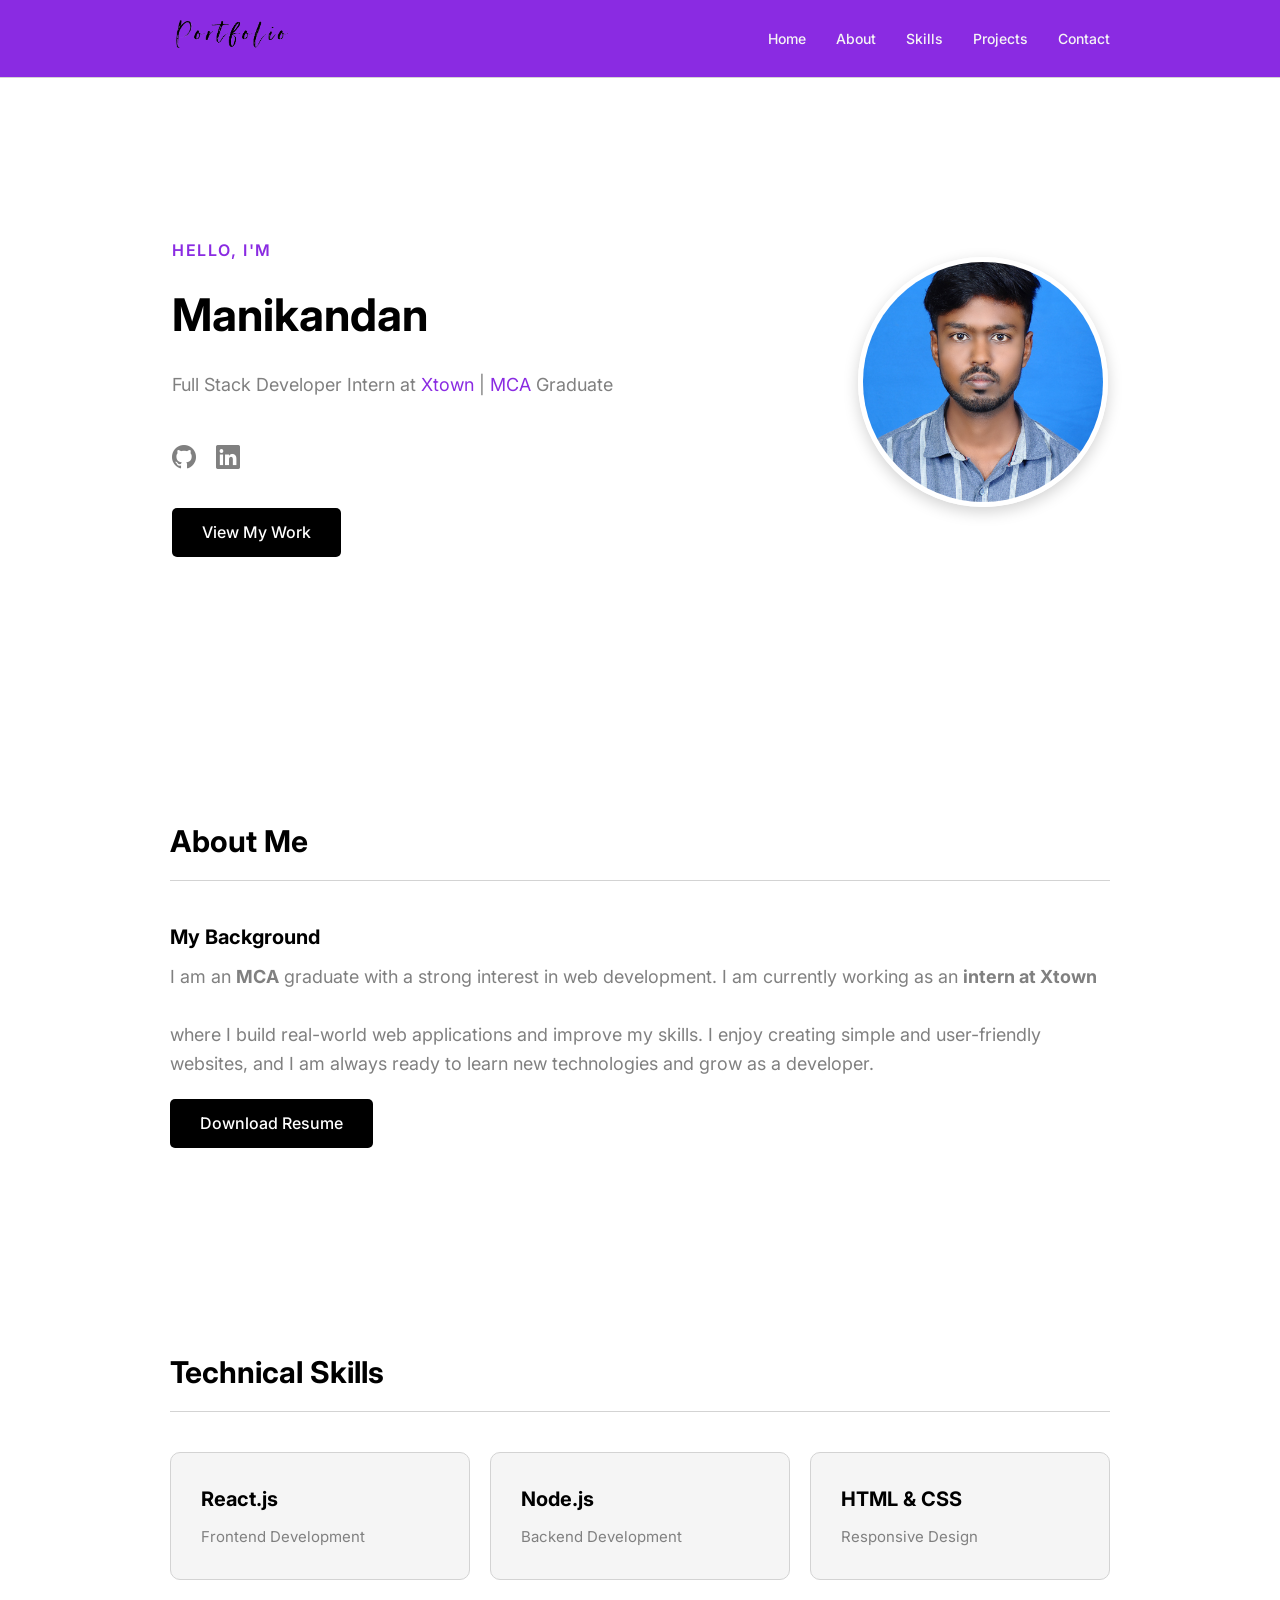
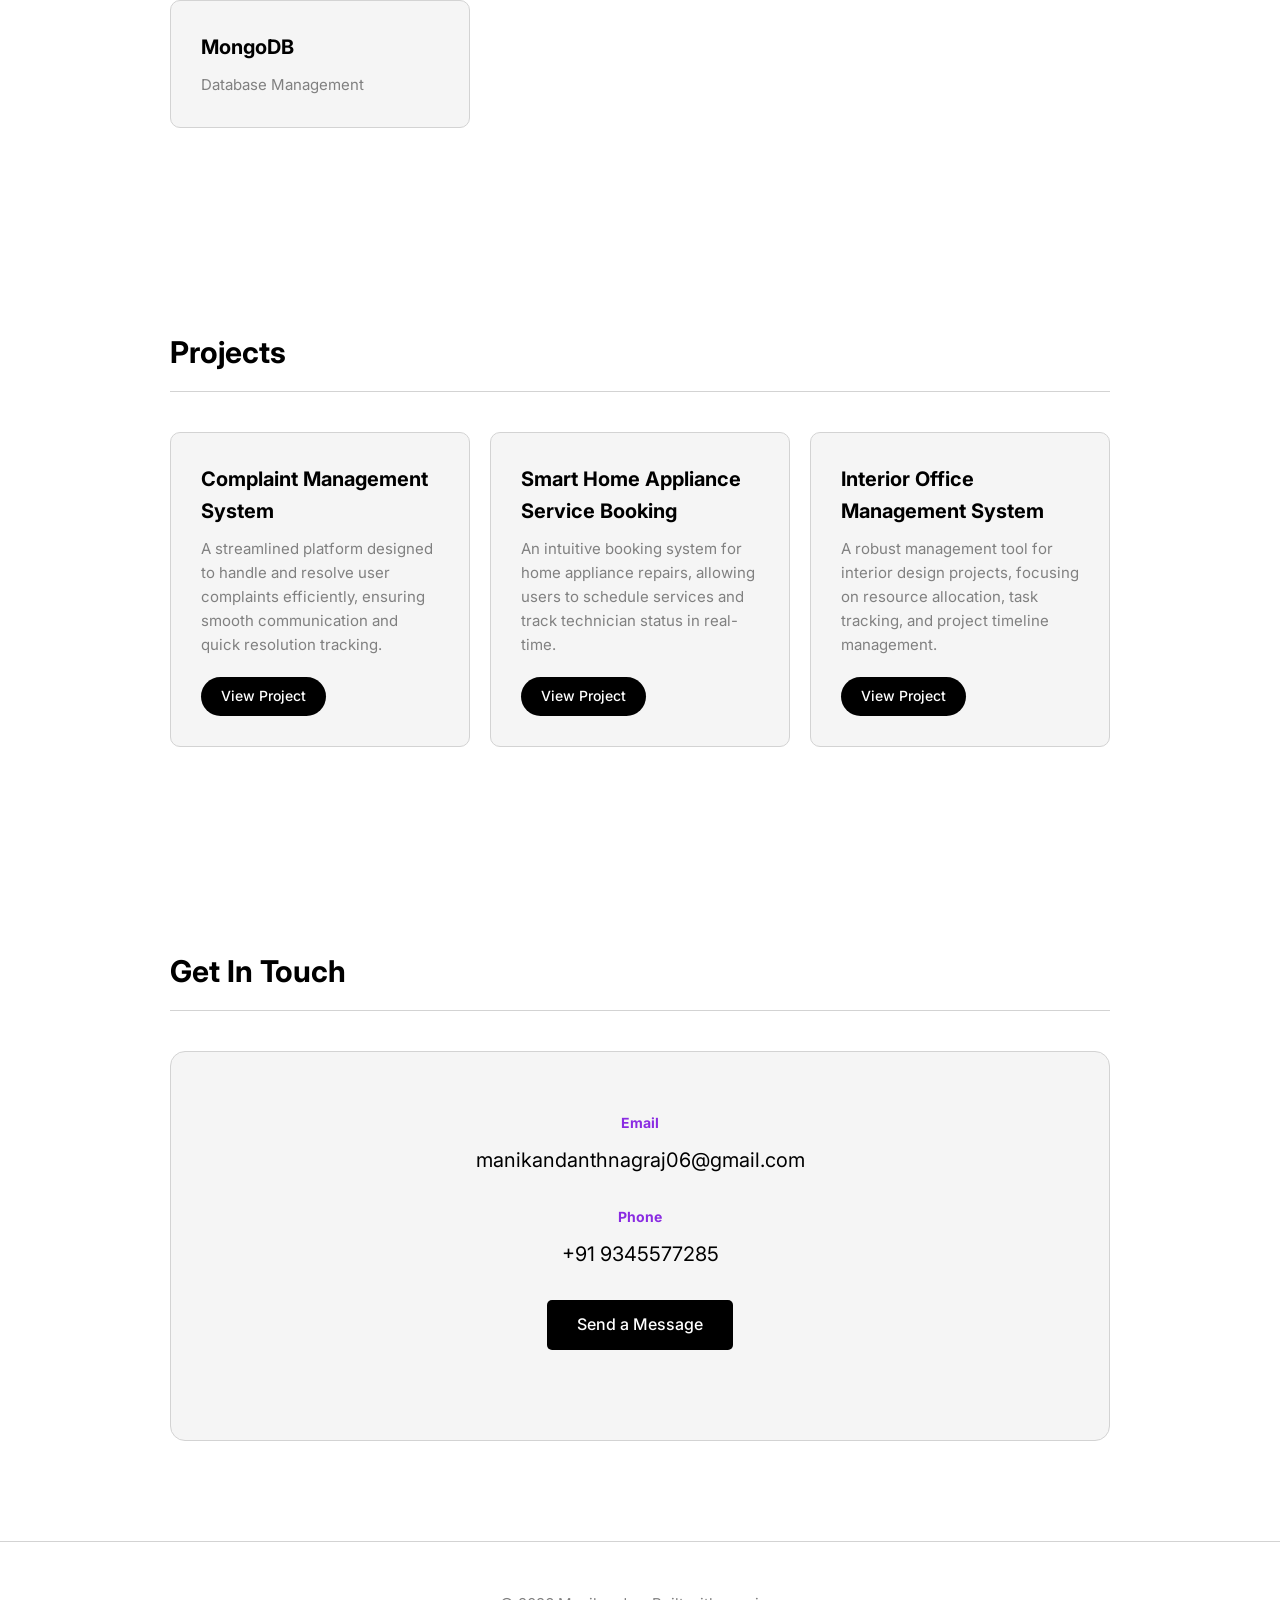
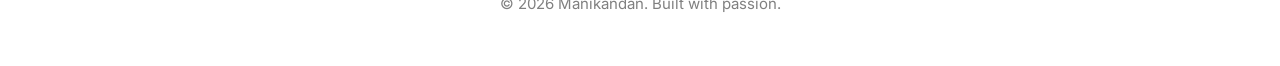
<file: index.html>
<!doctype html>
<html lang="en">
  <head>
    <meta charset="UTF-8" />
    <meta name="viewport" content="width=device-width, initial-scale=1.0" />
    <title>Manikandan | Full Stack Developer Portfolio</title>
    <meta
      name="description"
      content="Portfolio of Manikandan, an MCA graduate and Full Stack Developer intern at Xtown."
    />
    <link rel="stylesheet" href="style/style.css" />
    <link
      rel="stylesheet"
      href="https://cdn.jsdelivr.net/npm/bootstrap-icons@1.11.3/font/bootstrap-icons.min.css"
    />
  </head>
  <body>
    <header>
      <nav>
        <div class="logo"><img src="document/portfolio.png" alt="logo" /></div>
        <ul>
          <li><a href="#home">Home</a></li>
          <li><a href="#about">About</a></li>
          <li><a href="#skills">Skills</a></li>
          <li><a href="#projects">Projects</a></li>
          <li><a href="#contact">Contact</a></li>
        </ul>
      </nav>
    </header>

    <main>
      <section id="home">
        <div class="content">
          <div class="home-text">
            <h1>Hello, I'm</h1>
            <h2>Manikandan</h2>
            <p>
              Full Stack Developer Intern at <span>Xtown</span> |
              <span>MCA</span> Graduate
            </p>
            <div class="social-links">
              <a
                href="https://github.com/Manikandan063"
                target="_blank"
                title="GitHub"
              >
                <i class="bi bi-github"></i>
              </a>
              <a
                href="https://linkedin.com/in/Manikandan-mk06"
                target="_blank"
                title="LinkedIn"
              >
                <i class="bi bi-linkedin"></i>
              </a>
            </div>
            <a href="#projects" class="btn">View My Work</a>
          </div>
          <img
            src="document/Mk1.jpg"
            alt="Profile of Manikandan"
            class="profile-img"
          />
        </div>
      </section>

      <!-- About Section -->
      <section id="about">
        <h2>About Me</h2>
        <div class="about-container">
          <div class="card-about">
            <h3>My Background</h3>
            <p>
              I am an <strong>MCA</strong> graduate with a strong interest in web development. I
              am currently working as an <strong>intern at Xtown</strong><br><br> where I build
              real-world web applications and improve my skills. I enjoy
              creating simple and user-friendly websites, and I am always ready
              to learn new technologies and grow as a developer.
            </p>
            <a href="document/Manikandan_Resume (1).pdf" class="btn"
              >Download Resume</a
            >
          </div>
        </div>
      </section>

      <!-- Skills Section -->
      <section id="skills">
        <h2>Technical Skills</h2>
        <div class="skills-grid">
          <div class="skill-card">
            <h3>React.js</h3>
            <p>Frontend Development</p>
          </div>
          <div class="skill-card">
            <h3>Node.js</h3>
            <p>Backend Development</p>
          </div>
          <div class="skill-card">
            <h3>HTML & CSS</h3>
            <p>Responsive Design</p>
          </div>
          <div class="skill-card">
            <h3>MongoDB</h3>
            <p>Database Management</p>
          </div>
        </div>
      </section>

      <!-- Projects Section -->
      <section id="projects">
        <h2>Projects</h2>
        <div class="grid">
          <article class="card project-card">
            <h3>Complaint Management System</h3>
            <p>
              A streamlined platform designed to handle and resolve user
              complaints efficiently, ensuring smooth communication and quick
              resolution tracking.
            </p>
            <a href="" class="btn2">View Project</a>
          </article>
          <article class="card project-card">
            <h3>Smart Home Appliance Service Booking</h3>
            <p>
              An intuitive booking system for home appliance repairs, allowing
              users to schedule services and track technician status in
              real-time.
            </p>
            <a href="" class="btn2">View Project</a>
          </article>
          <article class="card project-card">
            <h3>Interior Office Management System</h3>
            <p>
              A robust management tool for interior design projects, focusing on
              resource allocation, task tracking, and project timeline
              management.
            </p>
            <a href="https://moviecloud-boxway-6q5h.onrender.com" class="btn2"
              >View Project</a
            >
          </article>
        </div>
      </section>

      <!-- Contact Section -->
      <section id="contact">
        <h2>Get In Touch</h2>
        <div class="contact-info">
          <div class="card">
            <div class="contact-item">
              <h3>Email</h3>
              <p>manikandanthnagraj06@gmail.com</p>
            </div>
            <div class="contact-item">
              <h3>Phone</h3>
              <p>+91 9345577285</p>
            </div>
            <div class="contact-item">
              <a href="mailto:manikandanthnagraj06@gmail.com" class="btn"
                >Send a Message</a
              >
            </div>
          </div>
        </div>
      </section>
    </main>

    <footer>
      <p>&copy; 2026 Manikandan. Built with passion.</p>
    </footer>
  </body>
</html>
</file>
<file: style/style.css>
@import url('https://fonts.googleapis.com/css2?family=Inter:wght@400;500;600;700&display=swap');

* {
    margin: 0;
    padding: 0;
    box-sizing: border-box;
    font-family: 'Inter', sans-serif;
}

html {
    scroll-behavior: smooth;
    color: black;
    background-color: white;
}

body {
    line-height: 1.6;
}

/* Navigation */
header {
    position: sticky;
    top: 0;
    background: blueviolet;
    border-bottom: 1px solid lightgray;
    z-index: 1000;
    border-radius: 80
    px;
}

nav {
    max-width: 1000px;
    margin: 0 auto;
    padding: 15px 30px;
    display: flex;
    justify-content: space-between;
    align-items: center;
}

.logo {
    font-size: 20px;
    font-weight: 700;
    color: black;
    cursor: pointer;
}
.logo img{
    width:124px;
    height:38px;
    border-radius: 10px;
}

nav ul {
    display: flex;
    list-style: none;
    gap: 30px;
}

nav a {
    text-decoration: none;
    color: whitesmoke;
    font-size: 14px;
    font-weight: 500;
}

nav a:hover {
    color: black;
}

/* Global Section Style */
section {
    padding: 100px 30px;
    max-width: 1000px;
    margin: 0 auto;
}

.profile-img {
    width: 180px;
    height: 180px;
    border-radius: 50%;
    object-fit: cover;
    border: 3px solid white;
    box-shadow: 0 4px 12px rgba(0,0,0,0.1);
    margin: 0 auto 32px;
    display: block;
}

h2 {
    font-size: 30px;
    margin-bottom: 40px;
    border-bottom: 1px solid lightgray;
    padding-bottom: 15px;
}

/* Home Section */
#home {
    padding: 160px 32px;
}

#home .content {
    display: flex;
    justify-content: space-between;
    align-items: center;
    gap: 50px;
}

.home-text {
    flex: 1;
}

.profile-img {
    width: 250px;
    height: 250px;
    border-radius: 50%;
    object-fit: cover;
    border: 5px solid white;
    box-shadow: 0 5px 15px lightgray;
}

#home h1 {
    font-size: 16px;
    font-weight: 600;
    color: blueviolet;
    text-transform: uppercase;
    letter-spacing: 0.1em;
    margin-bottom: 15px;
}

#home h2 {
    font-size: 45px;
    border: none;
    padding: 0;
    margin-bottom: 20px;
    color: black;
}

#home p {
    font-size: 18px;
    color: gray;
    max-width: 500px;
    margin-bottom: 40px;
}

.btn {
    display: inline-block;
    padding: 12px 30px;
    background: black;
    color: white;
    border-radius: 5px;
    text-decoration: none;
    font-weight: 500;
}

.btn:hover {
    background: blueviolet;
}


.btn2{
    display: inline-block;
    padding: 8px 20px;
    background: black;
    color: white;
    text-decoration: none;
    font-weight: 500;
    border-radius: 50px;
    margin-top: 20px;
    font-size: 14px;
}
.btn2:hover{
    background: blueviolet;
    box-shadow: 0 5px 15px lightgray;
}

/* About Section */
.card-about {
    padding: 0;
}

.card-about p {
    font-size: 18px;
    color: gray;
    margin-bottom: 20px;
}

.social-links {
    margin-bottom: 30px;
    display: flex;
    gap: 20px;
}

.social-links a {
    color: gray;
    text-decoration: none;
    transition: 0.3s;
}

.social-links a:hover {
    color: blueviolet;
    transform: translateY(-3px);
}

.social-links i {
    font-size: 24px;
}

/* Skills/Projects Grid */
.skills-grid, .grid {
    display: grid;
    grid-template-columns: repeat(auto-fit, minmax(280px, 1fr));
    gap: 20px;
}

.skill-card, .project-card {
    background: whitesmoke;
    border: 1px solid lightgray;
    padding: 30px;
    border-radius: 10px;
}

.skill-card:hover, .project-card:hover {
    border-color: blueviolet;
    background: white;
    box-shadow: 0 4px 12px rgba(0,0,0,0.05);
}

.skill-icon {
    font-size: 32px;
    margin-bottom: 16px;
    display: block;
}

h3 {
    font-size: 20px;
    margin-bottom: 10px;
}

p {
    color: gray;
    font-size: 15px;
}
span{
    color: blueviolet;
}

/* Contact Section */
.contact-info .card {
    background: whitesmoke;
    border: 1px solid lightgray;
    padding: 60px 30px;
    border-radius: 15px;
    text-align: center;
}
.contact-info .card:hover{
    background: white;
}
.contact-item { margin-bottom: 30px; }
.contact-item h3 { font-size: 14px; color: blueviolet; }
.contact-item p { font-size: 20px; color: black; }

/* Footer */
footer {
    padding: 50px 30px;
    text-align: center;
    border-top: 1px solid lightgray;
    color: gray;
    font-size: 14px;
}

/* Responsive */
/* Mobile */
@media (max-width: 768px) {
    nav { flex-direction: column; gap: 20px; }
    #home .content { flex-direction: column-reverse; text-align: center; }
    .profile-img { width: 150px; height: 150px; margin-bottom: 30px; }
    .social-links { justify-content: center; }
}
</file>
